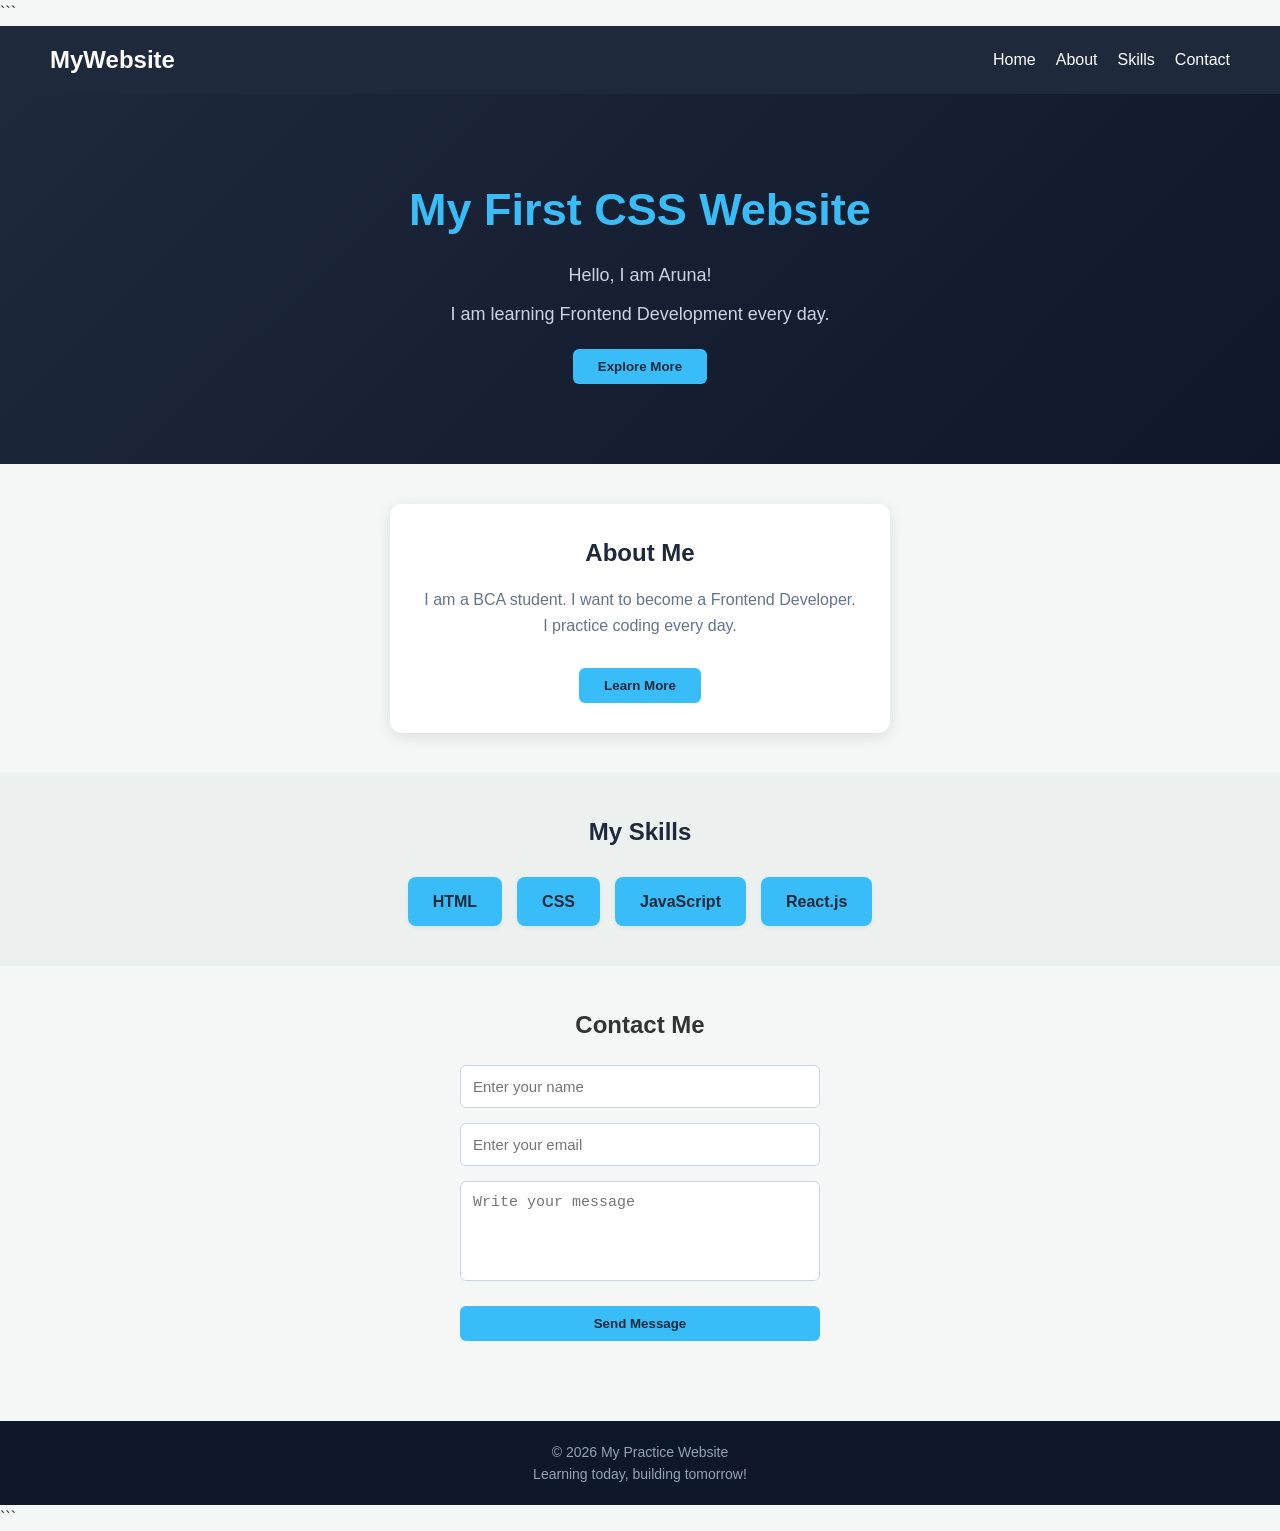
<file: index.html>
<!DOCTYPE html>

<html lang="en">

<head>
    <meta charset="UTF-8">
    <meta name="viewport" content="width=device-width, initial-scale=1.0">
    <title>My Practice Website</title>
    <link rel="stylesheet" href="style.css">
</head>

<body>

```
<!-- Navigation -->
<nav class="navbar">
    <h2 class="logo">MyWebsite</h2>

    <ul class="nav-links">
        <li><a href="#home">Home</a></li>
        <li><a href="#about">About</a></li>
        <li><a href="#skills">Skills</a></li>
        <li><a href="#contact">Contact</a></li>
    </ul>
</nav>

<!-- Home Section -->
<section id="home" class="hero">
    <h1>My First CSS Website</h1>

    <p>Hello, I am Aruna!</p>

    <p>I am learning Frontend Development every day.</p>

    <button class="btn">Explore More</button>
</section>

<!-- About Section -->
<section id="about" class="about">
    <div class="card">
        <h2>About Me</h2>

        <p>
            I am a BCA student.
            I want to become a Frontend Developer.
            I practice coding every day.
        </p>

        <button class="btn">Learn More</button>
    </div>
</section>

<!-- Skills Section -->
<section id="skills" class="skills">
    <h2>My Skills</h2>

    <div class="skills-container">
        <div class="skill-box">HTML</div>
        <div class="skill-box">CSS</div>
        <div class="skill-box">JavaScript</div>
        <div class="skill-box">React.js</div>
    </div>
</section>

<!-- Contact Section -->
<section id="contact" class="contact">
    <h2>Contact Me</h2>

    <form>
        <input type="text" placeholder="Enter your name">

        <input type="email" placeholder="Enter your email">

        <textarea placeholder="Write your message"></textarea>

        <button type="submit" class="btn">
            Send Message
        </button>
    </form>
</section>

<!-- Footer -->
<footer class="footer">
    <p>© 2026 My Practice Website</p>

    <p>Learning today, building tomorrow!</p>
</footer>
```

</body>

</html>
</file>
<file: style.css>
* {
    margin: 0;
    padding: 0;
    box-sizing: border-box;
}

body {
    background-color: #f4f7f6; 
    font-family: 'Segoe UI', Arial, sans-serif;
    color: #333;
    line-height: 1.6;
}


.navbar {
    background-color: #1e293b; 
    color: white;
    display: flex;
    justify-content: space-between;
    align-items: center;
    padding: 15px 50px;
}

.nav-links {
    display: flex;
    list-style: none;
    gap: 20px;
}

.nav-links a {
    color: white;
    text-decoration: none;
    font-weight: 50px;
    transition: 0.3s;
}

.nav-links a:hover {
    color: #38bdf8; 
}


.hero {
    text-align: center;
    padding: 80px 20px;
    background: linear-gradient(135deg, #1e293b, #0f172a);
    color: white;
}

.hero h1 {
    color: #38bdf8;
    font-size: 45px;
    margin-bottom: 15px;
}

.hero p {
    font-size: 18px;
    color: #cbd5e1;
    margin-bottom: 10px;
}


.about {
    padding: 40px 20px;
}

.card {
    background-color: white;
    width: 100%;
    max-width: 500px; 
    padding: 30px;
    margin: 0 auto;
    border-radius: 12px;
    box-shadow: 0 4px 15px rgba(0, 0, 0, 0.1);
    text-align: center;
}

.card h2 {
    color: #1e293b;
    margin-bottom: 15px;
}

.card p {
    color: #64748b;
    font-size: 16px;
    margin-bottom: 20px;
}


.skills {
    padding: 40px 20px;
    text-align: center;
    background-color: #ecf1f0;
}

.skills h2 {
    margin-bottom: 25px;
    color: #1e293b;
}

.skills-container {
    display: flex;
    justify-content: center;
    gap: 15px;
    flex-wrap: wrap;
}

.skill-box {
    background-color: #38bdf8;
    color: #1e293b;
    padding: 12px 25px;
    border-radius: 8px;
    font-weight: bold;
    font-size: 16px;
    box-shadow: 0 2px 5px rgba(0,0,0,0.05);
}


.contact {
    padding: 40px 20px;
    text-align: center;
    max-width: 400px;
    margin: 0 auto;
}

.contact h2 {
    margin-bottom: 20px;
}

.contact form {
    display: flex;
    flex-direction: column;
    gap: 15px;
}

.contact input, .contact textarea {
    padding: 12px;
    border: 1px solid #cbd5e1;
    border-radius: 6px;
    font-size: 15px;
}

.contact textarea {
    height: 100px;
    resize: none;
}

.btn {
    background-color: #38bdf8;
    color: #1e293b;
    padding: 10px 25px;
    border: none;
    border-radius: 6px;
    font-weight: bold;
    cursor: pointer;
    transition: 0.3s;
    margin-top: 10px;
}

.btn:hover {
    background-color: #0ea5e9;
    transform: scale(1.05);
}


.footer {
    background-color: #0f172a;
    color: #94a3b8;
    text-align: center;
    padding: 20px;
    margin-top: 40px;
    font-size: 14px;
}
</file>
